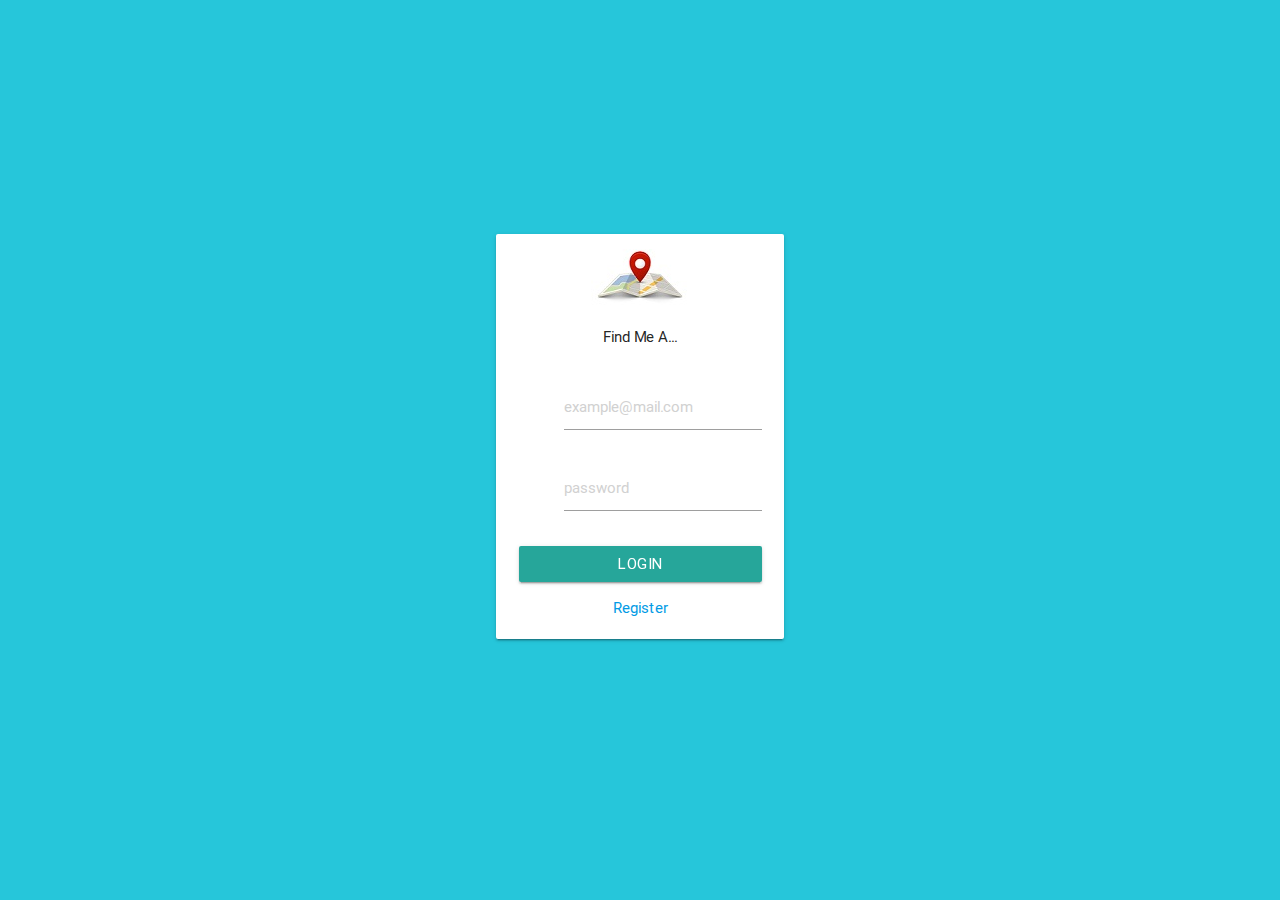
<file: index.html>
<!DOCTYPE html>
<html lang="en">
<head>
  <meta http-equiv="Content-Type" content="text/html; charset=UTF-8">
  <meta name="viewport" content="width=device-width, initial-scale=1, maximum-scale=1.0, user-scalable=no">
  <meta http-equiv="X-UA-Compatible" content="IE=edge">
  <title>Find Me A...</title>
  <!-- CORE CSS-->
  
  <link type="text/css" rel="stylesheet" href="css/materialize.min.css"  media="screen,projection"/>

  <style type="text/css">
    html,
    body {
      height: 100%;
    }
    html {
      display: table;
      margin: auto;
    }
    body {
      display: table-cell;
      vertical-align: middle;
    }
    .margin {
      margin: 0 !important;
    }
  </style>

  <script type="text/javascript">
    function getSession(){
     var url = "http://52.89.116.249/~makafui.fie/FindMe/ajaxRequests.php?cmd=1";
      // var url = "ajaxRequests.php?cmd=1";

      $.ajax(url,{
        async:true, complete: getSessionComplete
      });
    }
    function getSessionComplete(xhr, status){
      if(status!="success"){
      }else{
        var response = $.parseJSON(xhr.responseText);
        if(response.result==0){
         alert("Not signed in!");
         window.location.href="events.html";
       }
       else{

        var user=response.user;
        localStorage.setItem('id', user.memberid);
        localStorage.setItem('firstname', user.firstname);
        localStorage.setItem('lastname', user.lastname);
        localStorage.setItem('phone', user.phoneNumber);
        localStorage.setItem('email', user.email);


        window.location.href="home.html";
      }
    }

  }
  function login(){

    var email = $("#email").val();
    var password = $("#password").val();
      // var data =$("#login_form").serialize();
      // var url="ajaxRequests.php?cmd=1&email="+$email+"&password="+$password;
      // $.ajax(url,{
      //  async:true, complete:loginComplete,type:'POST'
      // });
      var data  = "email="+email+"&password="+password;
      $.ajax({
        type:'POST',
        url: 'http://52.89.116.249/~makafui.fie/FindMe/login.php',
        // url: 'login.php',
        data: data,
        success: function(response){

          if(response.trim()=="ok"){
            alert("Signed in successfully!");

            
            getSession();

          }

          else{
            $("#error").fadeIn(1000, function(){      
              $("#error").html('<div class="alert alert-danger"> <span class="glyphicon glyphicon-info-sign"></span> &nbsp; '+response+' !</div>');
            });
            $("#email").html("");
            $("#password").html("");
          }


        }

      });
      return false;

      // window.location("home.html");

          // function loginComplete(xhr, status){
          //  if(status!="success"){
          //    alert("Error logging in!");
          //    return;
          //  }

        }

        
      </script>

    </head>

    <body class="cyan lighten-1">


      <div id="login-page" class="row">
        <div class="col s12 z-depth-6 card-panel">
          <div id="error">

          </div>
          <form class="login-form">
            <div class="row">
              <div class="input-field col s12 center">
                <img src="imgs/map-pin-location.jpg" alt="" class="responsive-img valign profile-image-login">
                <p class="center login-form-text">Find Me A...</p>
              </div>
            </div>
            <div class="row margin">
              <div class="input-field col s12">
                <i class="mdi-social-person-outline prefix"></i>
                <input class="validate" id="email" type="email" placeholder="example@mail.com">
                <label for="email" data-error="wrong" data-success="right" class="center-align"></label>
              </div>
            </div>
            <div class="row margin">
              <div class="input-field col s12">
                <i class="mdi-action-lock-outline prefix"></i>
                <input id="password" type="password" placeholder="password">
                <label for="password"></label>
              </div>
            </div>
            <div class="row">
              <div class="input-field col s12">
                <a  onclick="login()" class="btn waves-effect waves-light col s12">Login</a>
              </div>
              <div class="input-field col s12">
                <p class="margin center medium-small sign-up"><a href="register.html">Register</a></p>
              </div>
            </div>

          </form>
        </div>
      </div>




  <!-- ================================================
    Scripts
    ================================================ -->

    <!-- jQuery Library -->
    <script type="text/javascript" src="https://code.jquery.com/jquery-2.1.1.min.js"></script>
    <script src="https://ajax.googleapis.com/ajax/libs/jquery/1.12.4/jquery.min.js"></script>

    <script type="text/javascript" src="js/platformOverrides.js"></script>

    <script>
      (function(i,s,o,g,r,a,m){i['GoogleAnalyticsObject']=r;i[r]=i[r]||function(){
        (i[r].q=i[r].q||[]).push(arguments)},i[r].l=1*new Date();a=s.createElement(o),
        m=s.getElementsByTagName(o)[0];a.async=1;a.src=g;m.parentNode.insertBefore(a,m)
      })(window,document,'script','//www.google-analytics.com/analytics.js','ga');

      ga('create', 'UA-27820211-3', 'auto');
      ga('send', 'pageview');

    </script>


  <!--  <footer class="page-footer">
          <div class="footer-copyright">
            <div class="container">
            © 2015 W3lessons.info
            <a class="grey-text text-lighten-4 right" href="http://w3lessons.info">Karthikeyan K</a>
            </div>
          </div>
        </footer> -->
      </body>

      </html>
</file>
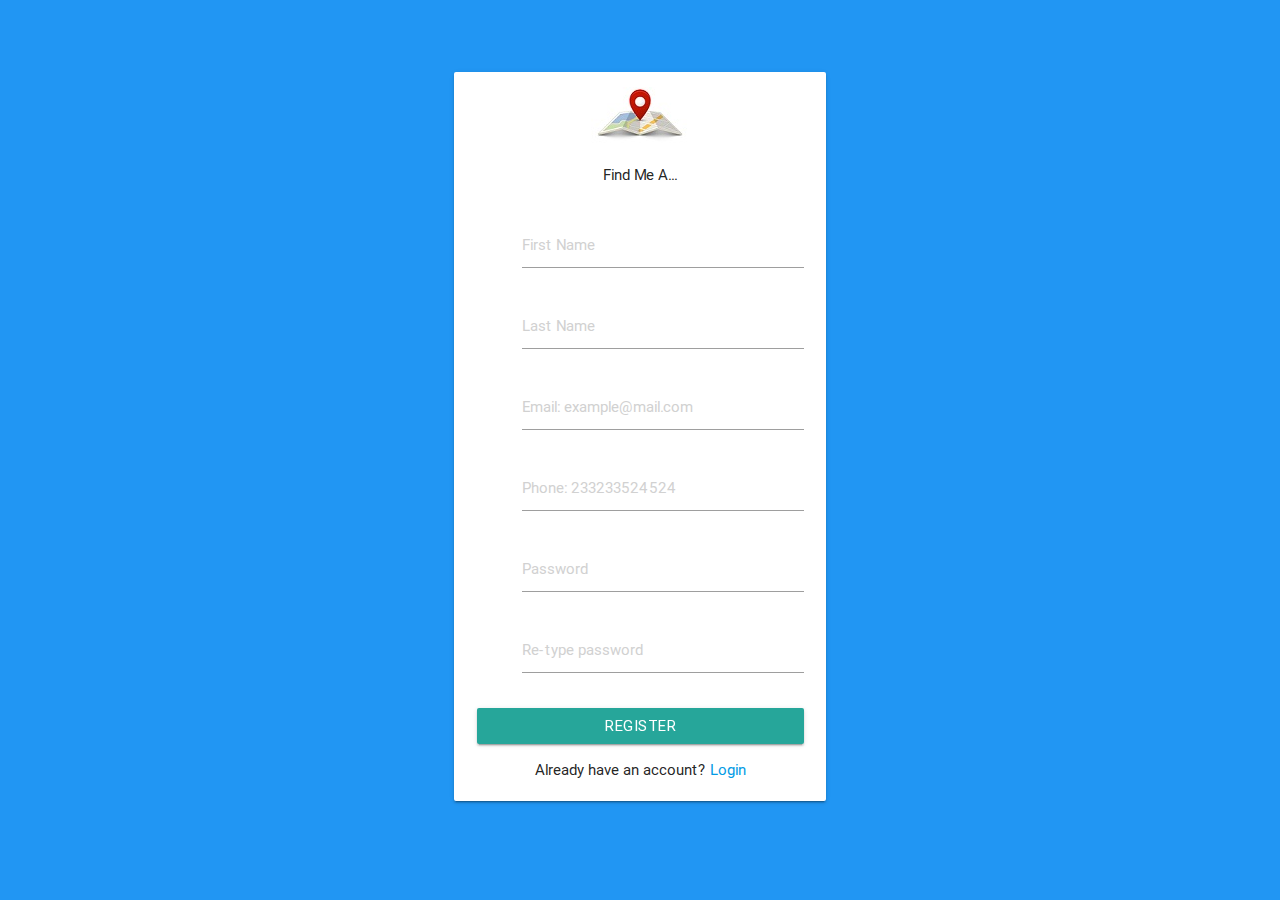
<file: register.html>
<!DOCTYPE html>
<html lang="en">
<head>
  <meta http-equiv="Content-Type" content="text/html; charset=UTF-8">
  <meta name="viewport" content="width=device-width, initial-scale=1, maximum-scale=1.0, user-scalable=no">
  <meta http-equiv="X-UA-Compatible" content="IE=edge">
  <title>Find Me A...</title>
  <!-- CORE CSS-->
  
  <link type="text/css" rel="stylesheet" href="css/materialize.min.css"  media="screen,projection"/>

  <style type="text/css">
    html,
    body {
      height: 100%;
    }
    html {
      display: table;
      margin: auto;
    }
    body {
      display: table-cell;
      vertical-align: middle;
    }
    .margin {
      margin: 0 !important;
    }
  </style>

  <script>
    function sendSMS(phone){
       var url = "http://52.89.116.249/~makafui.fie/FindMe/ajaxRequests.php?cmd=2&to="+phone;
      // var url = "ajaxRequests.php?cmd=2&to="+phone;
      $.ajax(url,{
        async:true, complete: sendSMSComplete
      });
    }

    function sendSMSComplete(xhr, status){
     if(status!="success"){

     }else{
      var response = $.parseJSON(xhr.responseText);
      if(response.result=="0: Accepted for delivery"){
        alert("confirmation message sent");

      }
      else{
        alert("Could not send confirmation message!");

      }
    }

  }

  function register(){

      // var url="ajaxRequests.php?cmd=1&email="+email+"lastName="+lastName+"firstName="+firstName+"password="+password+"phone="+phone;
      // $.ajax(url,{
      //  async: true, complete:registerComplete
      // });
      var email = $("#email").val();
      var lastName = $("#lastname").val();
      var firstName = $("#firstname").val();
      var password = $("#password").val();
      var phone = $("#phone").val();
      var data = "email="+email+"&lastName="+lastName+"&firstName="+firstName+"&password="+password+"&phone="+phone;
      // var data=$("#register-form").serialize();
      console.log(data);

      $.ajax({
        type : 'POST',
          url  : 'http://52.89.116.249/~makafui.fie/FindMe/register.php',
         // url  : 'register.php',
         data : data,
         success: function(response){
          if(response.trim()==1){
            $("#error").fadeIn(1000, function(){
              $("#error").html('<div class="alert alert-danger"> <span class="glyphicon glyphicon-info-sign"></span> &nbsp; Sorry email already taken !</div>');

            });
            alert("Sorry email already taken !");

            $("#email").html("");
            $("#lastname").html("");
            $("#firstname").html("");
            $("#password").html("");
            $("#phone").html("");

          }
          else if(response.trim()=="registered"){
           alert("Registration successful");
           var phone = $("#phone").val();
           sendSMS(phone);
           window.location.href="index.html";
         }

         else{
          $("#error").fadeIn(1000, function(){
            $("#error").html('<div class="alert alert-danger"><span class="glyphicon glyphicon-info-sign"></span> &nbsp; '+response+' !</div>');

          });
          $("#email").html("");
          $("#lastname").html("");
          $("#firstname").html("");
          $("#password").html("");
          $("#phone").html("");
        }
      }
    });
      return false;
    }

  </script>
  
</head>

<body class="blue">


  <div id="login-page" class="row">
    <div class="col s12 z-depth-6 card-panel">

      <form class="register-form">
        <div class="row">
          <div class="input-field col s12 center">
            <img src="imgs/map-pin-location.jpg" alt="" class="responsive-img valign profile-image-login">
            <p class="center login-form-text">Find Me A...</p>
          </div>
        </div>
        <div id="error">

        </div>
        <div class="row margin">
          <div class="input-field col s12">
            <i class="mdi-social-person-outline prefix"></i>
            <input id="firstname" type="text" class="validate" placeholder="First Name">
            <!-- <label for="username" class="center-align">Username</label> -->
          </div>
        </div>
        <div class = "row margin">
          <div class="input-field col s12">
            <i class="mdi-social-person-outline prefix"></i>
            <input id="lastname" type="text" class="validate" placeholder="Last Name">
            <!-- <label for="username" class="center-align">Username</label> -->
          </div>
        </div>
        <div class="row margin">
          <div class="input-field col s12">
            <i class="mdi-communication-email prefix"></i>
            <input id="email" type="email" class="validate" placeholder="Email: example@mail.com">
            <!-- <label for="email" class="center-align">Email</label> -->
          </div>
        </div>
        <div class="row margin">
          <div class="input-field col s12">
            <i class="mdi-communication-email prefix"></i>
            <input id="phone" type="number" class="validate" placeholder="Phone: 233233524524">
            <!-- <label for="email" class="center-align">Email</label> -->
          </div>
        </div>
        <div class="row margin">
          <div class="input-field col s12">
            <i class="mdi-action-lock-outline prefix"></i>
            <input id="password" type="password" class="validate" placeholder="Password">
            <!-- <label for="password">Password</label> -->
          </div>
        </div>
        <div class="row margin">
          <div class="input-field col s12">
            <i class="mdi-action-lock-outline prefix"></i>
            <input id="password-again" type="password" placeholder="Re-type password">
            <!-- <label for="password-again">Re-type password</label> -->
          </div>
        </div>


        <div class="row">
          <div class="input-field col s12">
            <a  onclick="register()" class="btn waves-effect waves-light col s12">Register</a>
          </div>
          <div class="input-field col s12">
            <p class="margin center medium-small sign-up">Already have an account? <a href="index.html">Login</a></p>
          </div>
        </div>



      </form>
    </div>
  </div>




  <!-- ================================================
    Scripts
    ================================================ -->

    <!-- jQuery Library -->
    <script type="text/javascript" src="https://code.jquery.com/jquery-2.1.1.min.js"></script>
    <script src="https://ajax.googleapis.com/ajax/libs/jquery/1.12.4/jquery.min.js"></script>

    <script type="text/javascript" src="js/platformOverrides.js"></script>

    <script>
      (function(i,s,o,g,r,a,m){i['GoogleAnalyticsObject']=r;i[r]=i[r]||function(){
        (i[r].q=i[r].q||[]).push(arguments)},i[r].l=1*new Date();a=s.createElement(o),
        m=s.getElementsByTagName(o)[0];a.async=1;a.src=g;m.parentNode.insertBefore(a,m)
      })(window,document,'script','//www.google-analytics.com/analytics.js','ga');

      ga('create', 'UA-27820211-3', 'auto');
      ga('send', 'pageview');

    </script>


  <!--  <footer class="page-footer">
          <div class="footer-copyright">
            <div class="container">
            © 2015 W3lessons.info
            <a class="grey-text text-lighten-4 right" href="http://w3lessons.info">Karthikeyan K</a>
            </div>
          </div>
        </footer> -->
      </body>

      </html>
</file>
